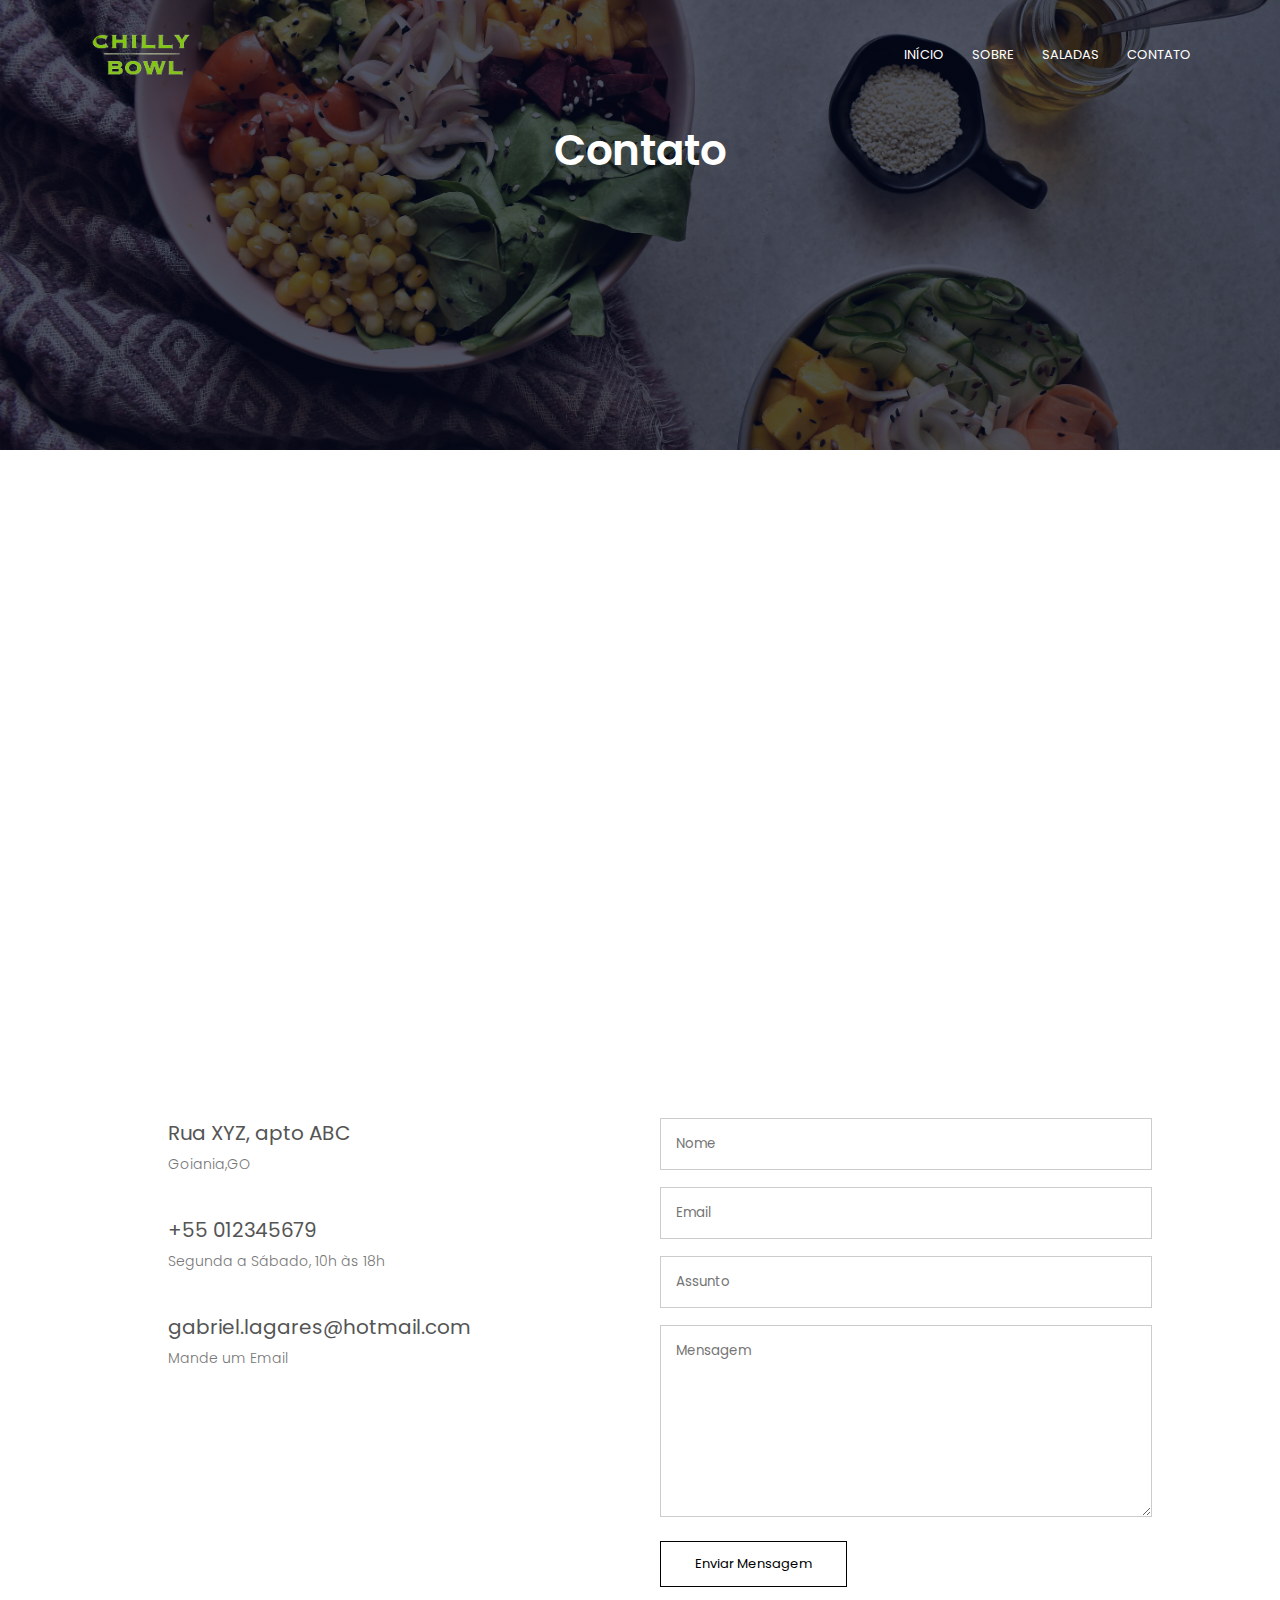
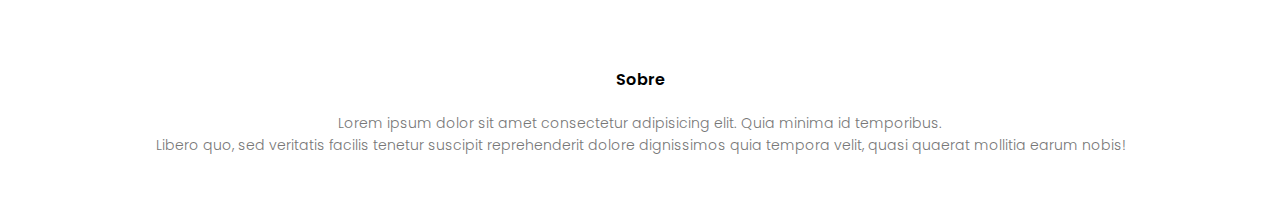
<file: contato.html>
<!DOCTYPE html>
<html lang="en">
<head>
  <meta charset="UTF-8">
  <meta name="viewport" content="width=device-width, initial-scale=1.0">
  <title>Chilly Bowl</title>
  <link rel="stylesheet" href="style.css">
  <link rel="preconnect" href="https://fonts.googleapis.com">
  <link rel="preconnect" href="https://fonts.gstatic.com" crossorigin>
  <link href="https://fonts.googleapis.com/css2?family=Poppins:wght@100;200;300;400;600;700&display=swap" rel="stylesheet">
  <link rel="stylesheet" href="https://cdn.lineicons.com/4.0/lineicons.css" />

</head>
<body>
  <section class="sub-header"> 
    <nav>
      <a href="index.html"><img src="images/LOGO2.png" ></a>
      <div class="nav-links" id="navLinks">
        <i class="lni lni-close" onclick="hideMenu()"></i>
        <ul>
          <li><a href="index.html">INÍCIO</a></li>
          <li><a href="sobre.html">SOBRE</a></li>
          <li><a href="saladas.html">SALADAS</a></li>

          <li><a href="contato.html">CONTATO</a></li>
        </ul>
      </div>
      <i class="lni lni-menu" onclick="showMenu()"></i>
    </nav>
    <h1>Contato</h1>

  </section>

<!-- Contact us-->
<section class="location">
  <iframe src="https://www.google.com/maps/embed?pb=!1m18!1m12!1m3!1d15290.186862602945!2d-49.2740054!3d-16.64950335!2m3!1f0!2f0!3f0!3m2!1i1024!2i768!4f13.1!3m3!1m2!1s0x935ef377dcf047bf%3A0x180010927f153825!2sthe%20Violeiro%20Square!5e0!3m2!1sen!2sbr!4v1701794657389!5m2!1sen!2sbr" width="600" height="450" style="border:0;" allowfullscreen="" loading="lazy" referrerpolicy="no-referrer-when-downgrade"></iframe>
</section>

<section class="contact-us">
  <div class="row">
    <div class="contact-col">
      <div>
        <i class="lni lni-home"></i>
        <span>
          <h5> Rua XYZ, apto ABC </h5>
          <p>Goiania,GO</p>
        </span>
      </div>
      <div>
        <i class="lni lni-phone"></i>
        <span>
          <h5> +55 012345679</h5>
          <p>Segunda a Sábado, 10h às 18h</p>
        </span>
      </div>
      <div>
        <i class="lni lni-envelope"></i>
        <span>
          <h5> gabriel.lagares@hotmail.com</h5>
          <p>Mande um Email</p>
        </span>
      </div>
    </div>
    <div class="contact-col">
      <form action="form-handler.php" method="post">
        <input type="text" name="name" placeholder="Nome" required>
        <input type="text" name="email" placeholder="Email" required>
        <input type="text" name="subject" placeholder="Assunto" required>
        <textarea rows="8" name="message" placeholder="Mensagem" required></textarea>
        <button type="submit" class="hero-btn red-btn"> Enviar Mensagem</button>
      </form>

    </div>
  </div>
</section>

<!--footer-->
<section class="footer">
  <h4>Sobre</h4>
  <p>Lorem ipsum dolor sit amet consectetur adipisicing elit. Quia minima id temporibus. <br>Libero quo, sed veritatis facilis tenetur suscipit reprehenderit dolore dignissimos quia tempora velit, quasi quaerat mollitia earum nobis!
  </p>
  <div class="icons">
    <i class="lni lni-facebook-fill"></i>
    <i class="lni lni-twitter-fill"></i>
    <i class="lni lni-instagram-fill"></i>
    <i class="lni lni-linkedin"></i>
  </div>
</section>





<!-- Java script for Toggle Menu-->
  <script>
    var navLinks= document.getElementById("navLinks");

    function showMenu(){
      navLinks.style.right="0";
    }
    function hideMenu(){
      navLinks.style.right="-200px";
    }


  </script>
</body>
</html>
</file>
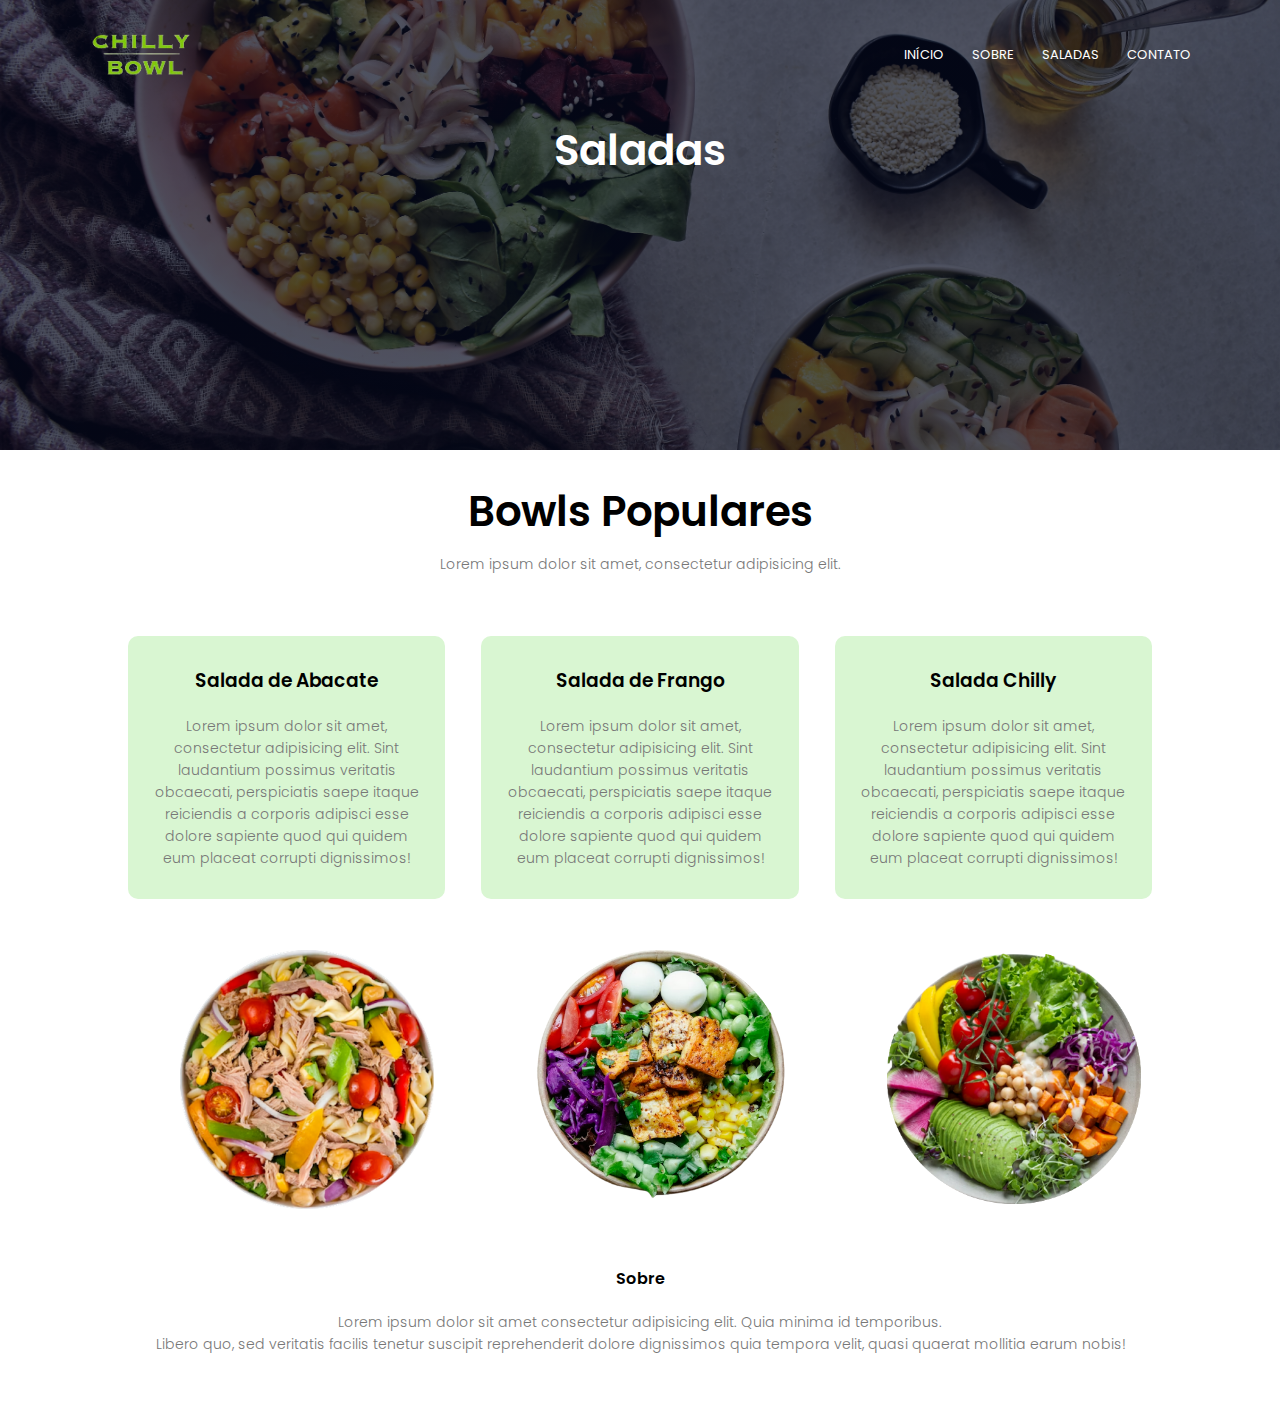
<file: saladas.html>
<!DOCTYPE html>
<html lang="en">
<head>
  <meta charset="UTF-8">
  <meta name="viewport" content="width=device-width, initial-scale=1.0">
  <title>Chilly Bowl</title>
  <link rel="stylesheet" href="style.css">
  <link rel="preconnect" href="https://fonts.googleapis.com">
  <link rel="preconnect" href="https://fonts.gstatic.com" crossorigin>
  <link href="https://fonts.googleapis.com/css2?family=Poppins:wght@100;200;300;400;600;700&display=swap" rel="stylesheet">
  <link rel="stylesheet" href="https://cdn.lineicons.com/4.0/lineicons.css" />

</head>
<body>
  <section class="sub-header"> 
    <nav>
      <a href="index.html"><img src="images/LOGO2.png" ></a>
      <div class="nav-links" id="navLinks">
        <i class="lni lni-close" onclick="hideMenu()"></i>
        <ul>
          <li><a href="index.html">INÍCIO</a></li>
          <li><a href="sobre.html">SOBRE</a></li>
          <li><a href="saladas.html">SALADAS</a></li>

          <li><a href="contato.html">CONTATO</a></li>
        </ul>
      </div>
      <i class="lni lni-menu" onclick="showMenu()"></i>
    </nav>
    <h1>Saladas</h1>

  </section>
<!--Salada-->
<section class="salada">
  <h1>Bowls Populares</h1>
  <p>Lorem ipsum dolor sit amet, consectetur adipisicing elit. </p>
  <div class="row">
    <div class="salada-col">
      <h3>Salada de Abacate</h3>
      <p>Lorem ipsum dolor sit amet, consectetur adipisicing elit. Sint laudantium possimus veritatis obcaecati, perspiciatis saepe itaque reiciendis a corporis adipisci esse dolore sapiente quod qui quidem eum placeat corrupti dignissimos!</p>
    </div>
    <div class="salada-col">
      <h3>Salada de Frango</h3>
      <p>Lorem ipsum dolor sit amet, consectetur adipisicing elit. Sint laudantium possimus veritatis obcaecati, perspiciatis saepe itaque reiciendis a corporis adipisci esse dolore sapiente quod qui quidem eum placeat corrupti dignissimos!</p>
    </div>
    <div class="salada-col">
      <h3>Salada Chilly</h3>
      <p>Lorem ipsum dolor sit amet, consectetur adipisicing elit. Sint laudantium possimus veritatis obcaecati, perspiciatis saepe itaque reiciendis a corporis adipisci esse dolore sapiente quod qui quidem eum placeat corrupti dignissimos!</p>
    </div>
  </div>
</section>

<!--Facilites-->
<section class="examples">
  <div class="row2">
    <div class="examples-col">
      <img src="images/image-removebg-preview (1) 1.png" alt="">
    </div>
    <div class="examples-col">
      <img src="images/image-removebg-preview (2) 1.png" alt="">
    </div>
    <div class="examples-col">
      <img src="images/image-removebg-preview (3) 1.png" alt="">
    </div>
  </div>
</section>

<!--footer-->
<section class="footer">
  <h4>Sobre</h4>
  <p>Lorem ipsum dolor sit amet consectetur adipisicing elit. Quia minima id temporibus. <br>Libero quo, sed veritatis facilis tenetur suscipit reprehenderit dolore dignissimos quia tempora velit, quasi quaerat mollitia earum nobis!
  </p>
  <div class="icons">
    <i class="lni lni-facebook-fill"></i>
    <i class="lni lni-twitter-fill"></i>
    <i class="lni lni-instagram-fill"></i>
    <i class="lni lni-linkedin"></i>
  </div>
</section>





<!-- Java script for Toggle Menu-->
  <script>
    var navLinks= document.getElementById("navLinks");

    function showMenu(){
      navLinks.style.right="0";
    }
    function hideMenu(){
      navLinks.style.right="-200px";
    }


  </script>
</body>
</html>
</file>
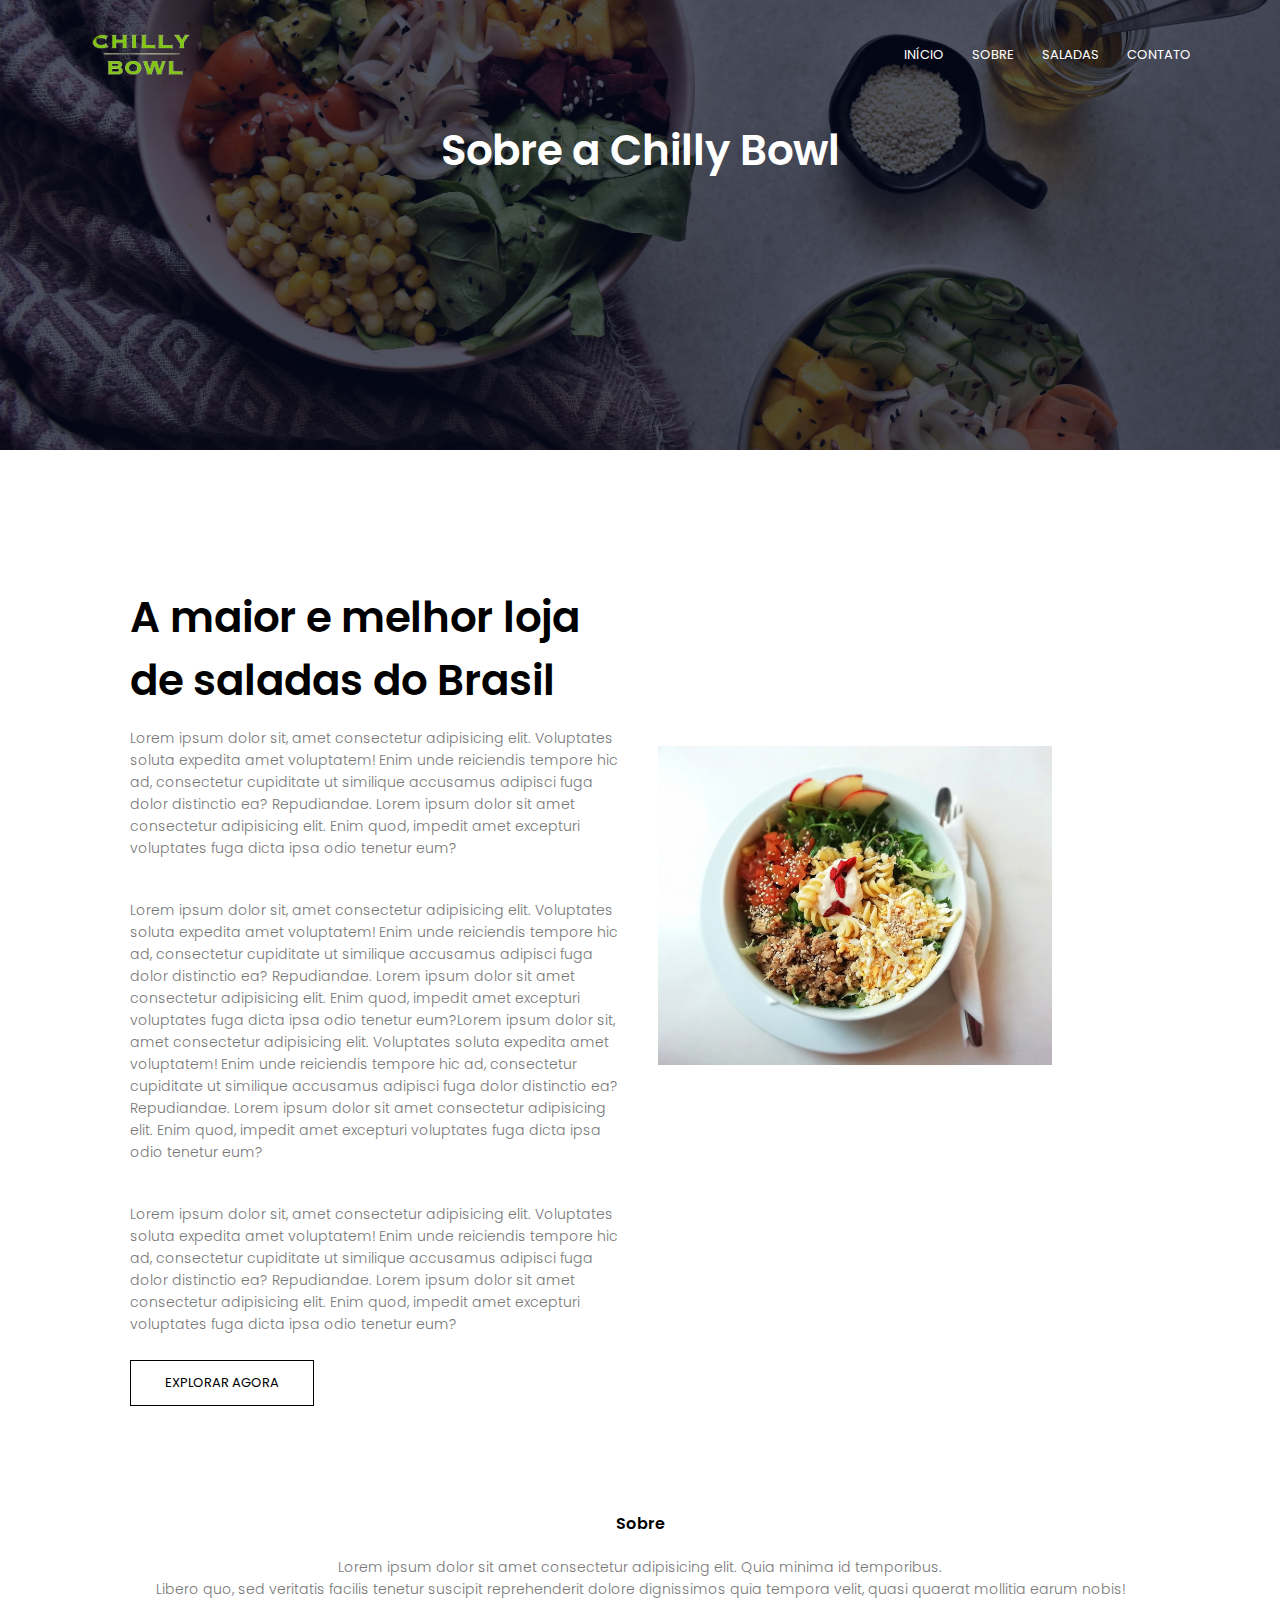
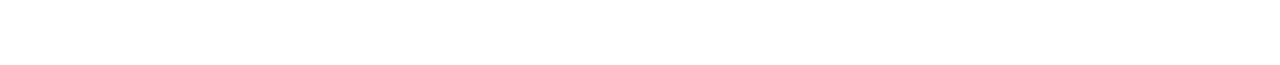
<file: sobre.html>
<!DOCTYPE html>
<html lang="en">
<head>
  <meta charset="UTF-8">
  <meta name="viewport" content="width=device-width, initial-scale=1.0">
  <title>Chilly Bowl</title>
  <link rel="stylesheet" href="style.css">
  <link rel="preconnect" href="https://fonts.googleapis.com">
  <link rel="preconnect" href="https://fonts.gstatic.com" crossorigin>
  <link href="https://fonts.googleapis.com/css2?family=Poppins:wght@100;200;300;400;600;700&display=swap" rel="stylesheet">
  <link rel="stylesheet" href="https://cdn.lineicons.com/4.0/lineicons.css" />

</head>
<body>
  <section class="sub-header"> 
    <nav>
      <a href="index.html"><img src="images/LOGO2.png" ></a>
      <div class="nav-links" id="navLinks">
        <i class="lni lni-close" onclick="hideMenu()"></i>
        <ul>
          <li><a href="index.html">INÍCIO</a></li>
          <li><a href="sobre.html">SOBRE</a></li>
          <li><a href="saladas.html">SALADAS</a></li>
          <li><a href="contato.html">CONTATO</a></li>
        </ul>
      </div>
      <i class="lni lni-menu" onclick="showMenu()"></i>
    </nav>
    <h1>Sobre a Chilly Bowl</h1>

  </section>

<!-- sobre content-->
<section class="sobre">
  <div class="row">
    <div class="sobre-col">
      <h1>A maior e melhor loja de saladas do Brasil</h1>
      <p>Lorem ipsum dolor sit, amet consectetur adipisicing elit. Voluptates soluta expedita amet voluptatem! Enim unde reiciendis tempore hic ad, consectetur cupiditate ut similique accusamus adipisci fuga dolor distinctio ea? Repudiandae. Lorem ipsum dolor sit amet consectetur adipisicing elit. Enim quod, impedit amet excepturi voluptates fuga dicta ipsa odio tenetur eum?</p>
      <p>Lorem ipsum dolor sit, amet consectetur adipisicing elit. Voluptates soluta expedita amet voluptatem! Enim unde reiciendis tempore hic ad, consectetur cupiditate ut similique accusamus adipisci fuga dolor distinctio ea? Repudiandae. Lorem ipsum dolor sit amet consectetur adipisicing elit. Enim quod, impedit amet excepturi voluptates fuga dicta ipsa odio tenetur eum?Lorem ipsum dolor sit, amet consectetur adipisicing elit. Voluptates soluta expedita amet voluptatem! Enim unde reiciendis tempore hic ad, consectetur cupiditate ut similique accusamus adipisci fuga dolor distinctio ea? Repudiandae. Lorem ipsum dolor sit amet consectetur adipisicing elit. Enim quod, impedit amet excepturi voluptates fuga dicta ipsa odio tenetur eum?</p>
      <p>Lorem ipsum dolor sit, amet consectetur adipisicing elit. Voluptates soluta expedita amet voluptatem! Enim unde reiciendis tempore hic ad, consectetur cupiditate ut similique accusamus adipisci fuga dolor distinctio ea? Repudiandae. Lorem ipsum dolor sit amet consectetur adipisicing elit. Enim quod, impedit amet excepturi voluptates fuga dicta ipsa odio tenetur eum?</p>
      <a href="" class="hero-btn red-btn">EXPLORAR AGORA</a>
    </div>
    <div class="sobre-col">
      <img src="images/sobre.jpg" alt="">
    </div>

  </div>
</section>

<!--footer-->
<section class="footer">
  <h4>Sobre </h4>
  <p>Lorem ipsum dolor sit amet consectetur adipisicing elit. Quia minima id temporibus. <br>Libero quo, sed veritatis facilis tenetur suscipit reprehenderit dolore dignissimos quia tempora velit, quasi quaerat mollitia earum nobis!
  </p>
  <div class="icons">
    <i class="lni lni-facebook-fill"></i>
    <i class="lni lni-twitter-fill"></i>
    <i class="lni lni-instagram-fill"></i>
    <i class="lni lni-linkedin"></i>
  </div>
</section>





<!-- Java script for Toggle Menu-->
  <script>
    var navLinks= document.getElementById("navLinks");

    function showMenu(){
      navLinks.style.right="0";
    }
    function hideMenu(){
      navLinks.style.right="-200px";
    }


  </script>
</body>
</html>
</file>
<file: style.css>
*{
  margin: 0;
  padding: 0;
  font-family: 'Poppins', sans-serif;
}

.header{
  min-height: 100vh;
  width: 100%;
  background-image: linear-gradient(rgba(4,9,30,0.7),rgba(4,9,30,0.7)),url(images/background2.jpg);
  background-position: center;
  background-size: cover;
  position: relative;
}

nav{
  display:flex;
  padding: 2% 6%;
  justify-content: space-between;
  align-items: center;
}
nav img{
  width: 150px;
}
.nav-links{
  flex: 1;
  text-align: right;
}
.nav-links ul li{
  list-style: none;
  display: inline-block;
  padding: 8px 12px;
  position: relative;
}
.nav-links ul li a{
  color: #fff;
  text-decoration: none;
  font-size: 13px;
}
.nav-links ul li::after{
  content: '';
  width: 0%;
  height: 2px;
  background: #62f436;
  display: block;
  margin: auto;
  transition: 0.5s;
}
.nav-links ul li:hover::after{
  width: 100%;
}
.text-box{
  width: 90%;
  color: #fff;
  position: absolute;
  top: 50%;
  left: 50%;
  transform: translate(-50%,-50%);
  text-align: center;
}
.text-box h1{
  font-size: 62px;
}
.text-box p{
  margin: 10px 0 40px;
  font-size: 14px;
  color: #fff;
}
.hero-btn{
  display: inline-block;
  text-decoration: none;
  color: #fff;
  border: 1px solid #fff;
  padding: 12px 34px;
  font-size: 13px;
  background: transparent;
  position: relative;
  cursor: pointer;
}
.hero-btn:hover{
  border: 1px solid #3eab1d;
  background: #3eab1d;
  transition: 1s;

}
nav .lni{
  display: none;
}
@media(max-width: 700px){
  .text-box{
    padding-top: 0px;
    padding-bottom: 40px;
  }
  .text-box h1{
    font-size: 40px;
  }
  .nav-links  ul li{
    display: block;
  }
  .nav-links{
    position: fixed;
    background: #3eab1d;
    height: 100vh;
    width: 200px;
    top: 0;
    right:-200px;
    text-align: left;
    z-index: 2;
    transition: 1s;
  }
  nav .lni{
    display: block;
    color: #fff;
    margin: 10px;
    font-size: 22px;
    cursor: pointer;
  }
  .nav-links ul{
    padding: 30px;
  }
}
/*salada*/
.salada{
  width: 80%;
  margin: auto;
  text-align: center;
  padding-top: 20px;
}
h1{
  font-size: 42px;
  font-weight: 600;
  padding-top: 10px;
}
p{
  color: #777;
  font-size: 14px;
  font-weight: 300;
  line-height: 22px;
  padding: 10px;
}
.row{
  margin-top: 5%;
  display: flex;
  justify-content: space-between; padding-top: 0px;
}
.salada-col{
  flex-basis: 31%;
  background: #d9f6d2;
  border-radius: 10px;
  margin-bottom: 5%;
  padding: 20px 12px;
  box-sizing: border-box;
  transition: 0.5s;
}
h3{
  text-align: center;
  font-weight: 600;
  margin: 10px 0;
}
.salada-col:hover{
  box-shadow: 0 0 20px 0px rgba(0, 0, 0, 0.2);
}

@media(max-width: 700px){
  .row{
    flex-direction: column;
  }
}
/*-----local----*/
.local{
  width: 80%;
  margin: auto;
  text-align: center;
  padding-top: 0px;
}
.local-col{
  flex-basis: 32%;
  border-radius: 0px;
  margin-bottom: 20px;
  position: relative;
  overflow: hidden;
  cursor: pointer;

}
.local-col img{
  width: 80%;
  height: 80%;
  border-radius: 10px;
}
.layer{
  background: transparent;
  height: 80%;
  width: 80%;
  position: absolute;
  top: 0;
  left: 40px;
  transition: 0.5s;
}
.layer:hover{
  background: rgba(105, 180, 0, 0.4);
  border-radius: 10px;
  height: 80%;
  width: 80%;
  left: 36.5px;
}
.layer h3{
  width: 100%;
  font-weight: 500;
  color: #fff;
  font-size: 26px;
  bottom: 0;
  left: 50%;
  transform: translateX(-50%);
  position: absolute;
  opacity: 0;
  transition: 0.5s;
}
.layer:hover h3{
  bottom: 49%;
  opacity: 1;
}
/*facilitie*/
.examples{
  width: 80%;
  margin: auto;
  display: inline-block;
  margin-left: 180px;
  padding-top: 0px;

}
.examples-col{
  flex-basis: 31%;
  border-radius: 10px;
}
.examples-col img{
  width: 80%;
  border-radius: 10px;

}
.row2{
  margin-top: 0%;
  display:flex;
  justify-content:space-between; 
}
@media(max-width: 700px){
  .examples{
    margin-left: 50px;
    padding-top: 10%;
}
}
/*avaliacao*/
.avaliacao{
  width: 80%;
  margin: auto;
  text-align: center;
  padding-top: 0px;
}
.avaliacao p{
  font-size: 16px;
}
.avaliacao-col p{
  font-size: 14px;
}
.avaliacao-col{
  flex-basis: 44%;
  border-radius: 10px;
  margin-bottom: 1%;
  text-align: left;
  background: #d9f6d2;
  padding: 25px;
  cursor: pointer;
  display: flex;
}
.avaliacao-col img{
  height: 50px;
  width: 50px;
  margin-left: 5px;
  margin-right: 30px;
  border-radius: 50px;
}
.avaliacao-col p{
  padding: 0;
}
.avaliacao-col h3{
  margin-top: 15px;
  text-align: left;
}
.avaliacao-col .lni{
  color:#f44336
}

@media(max-width: 700px){
  .avaliacao-col img{
    margin-left: 0px;
    margin-right: 15px;
  }
}
/* call to actiom */
.cta{
  margin: 100px auto;
  width: 80%;
  background-image:linear-gradient(rgba(0,0,0,0.7),rgba(0,0,0,0.7)), url(images/background2.jpg);
  background-position: center;
  background-size: cover;
  border-radius: 10px;
  text-align: center;
  padding: 100px 0;
}
.cta h1{
  color: #fff;
  margin-bottom: 40px;
  padding: 0;
}
@media(max-width: 700px){
  .cta h1{
    font-size: 24px; 
  }
}

/*footer*/
.footer{
  width: 100%;
  text-align: center;
  padding: 30px 0;
}

.footer h4{
  margin-bottom: 10px;
  margin-top: 20px;
  font-weight: 600;
}
.icons .lni{
  margin: 0 13px;
  padding: 18px 0;
}
/*sobre  page*/
.sub-header{
  height: 50vh;
  width: 100%;
  background-image: linear-gradient(rgba(4,9,30,0.7),rgba(4,9,30,0.7)), url(images/background3.jpg);
  background-position: center;
  background-size: cover;
  text-align: center;
  color: #fff;
}
.sub-header img{
   border-radius: 5px;
   width: 80%;
}
.sub-header h1{
  margin:center;
}
.sobre{
  width: 80%;
  margin: auto;
  padding-top: 80px;
  padding-bottom: 50px;
}
.sobre-col{
  flex-basis: 48%;
  padding: 5px 2px;
}
.sobre-col img{
  margin-top: 160px;
  width: 80%;
}
.sobre-col h1{
  padding-top: 0px;
}
.sobre-col p{
  padding: 15px 0 25px;
}
.red-btn{
  border: 1px solid #000;
  background: transparent;
  color: #000;
}
.red-btn:hover{
  color: #fff;
}

/*blog content*/
.blog-content{
  width: 80%;
  margin: auto;
  padding: 60px 0;

}
.blog-left{
  flex-basis: 65%;
}
.blog-left img{
  width: 100%;
}
.blog-left h2{
  color: #222;
  font-weight: 600;
  margin: 30px 0;
}
.blog-left p{
  color: #999;
  padding: 0;
}
.blog-right{
  flex-basis: 32%;
}
.blog-right h3{
  background: #f44336;
  color: #fff;
  padding: 7px 0;
  font-size: 16px;
  margin-bottom: 20px;
}
.blog-right div{
  display: flex;
  align-items: center;
  justify-content: space-between;
  color: #555;
  padding: 8px;
  box-sizing: border-box;
}

.comment-box{
  border: 1px solid #ccc;
  margin: 50px 0;
  padding: 10px 20px;
}
.comment-box h3{
  text-align: left;
}
.comment-form input, .comment-form textarea{
  width: 100%;
  padding: 10px;
  margin: 15px 0;
  box-sizing: border-box;
  border: none;
  outline: none;
  background: #f0f0f0;
}
.comment-form button{
  margin: 10px 0;
}
@media(max-width:700px){
  .sub-header h1{
    font-size: 24px;
  }
}

/*contact us */
.location{
  width: 80%;
  margin: auto;
  padding: 80px 0;
}
.location iframe{
  width: 100%;
}
.contact-us{
  width: 80%;
  margin: auto;
}
.contact-col{
  flex-basis: 48%;
  margin-bottom: 30px;
}
.contact-col div{
  display: flex;
  align-items: center;
  margin-bottom: 40px;
}
.contact-col div .lni{
  font-size: 28px;
  color: #3eab1d;
  margin: 10px;
  margin-right: 30px;
}
.contact-col div p{
  padding: 0;
}
.contact-col div h5{
  font-size: 20px;
  margin-bottom: 5px;
  color: #555;
  font-weight: 400;
}
.contact-col input, .contact-col textarea{
  width: 100%;
  padding: 15px;
  margin-bottom: 17px;
  outline: none;
  border: 1px solid #ccc;
  box-sizing: border-box;

}
.copyright{
  width: 100%;
  text-align: center;
  padding: 10px 0;
  background: #f1f1f1;
  font-weight: 300;
  margin-top: 0px;
 }

@media(max-width: 700px){
  .contact-col div h5{
    font-size: 18px;
  }
}
</file>
